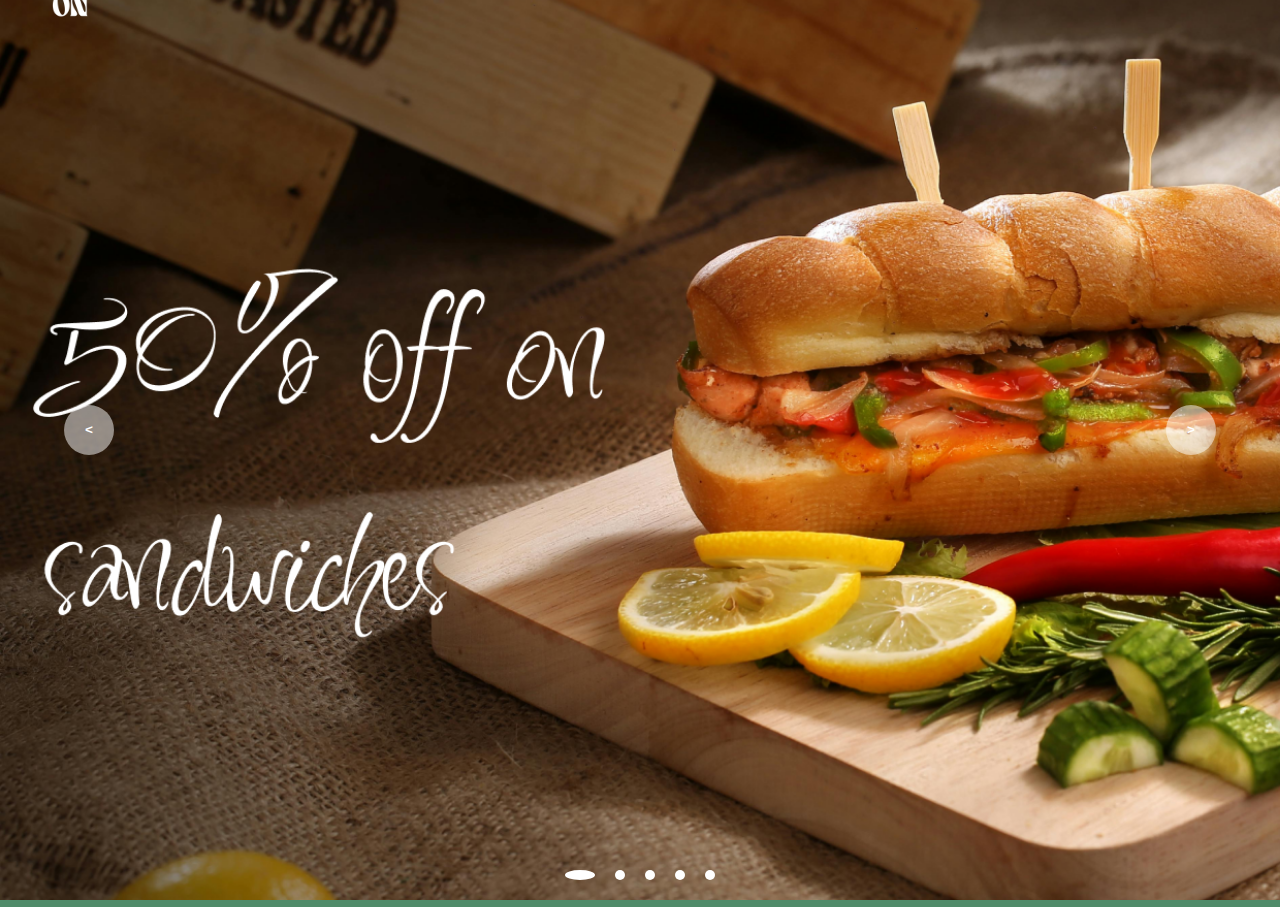
<file: index.html>
<!DOCTYPE html>
<html lang="en">
<head>
    <meta charset="UTF-8">
    <meta http-equiv="X-UA-Compatible" content="IE=edge">
    <meta name="viewport" content="width=device-width, initial-scale=1.0">
    <title>Cafe On</title>
    <link rel="stylesheet" href="indxstyle.css">
    <link rel="stylesheet" href="https://cdn.jsdelivr.net/npm/bootstrap@4.6.2/dist/css/bootstrap.min.css" integrity="sha384-xOolHFLEh07PJGoPkLv1IbcEPTNtaed2xpHsD9ESMhqIYd0nLMwNLD69Npy4HI+N" crossorigin="anonymous">
    <script src="https://cdn.jsdelivr.net/npm/jquery@3.5.1/dist/jquery.slim.min.js" integrity="sha384-DfXdz2htPH0lsSSs5nCTpuj/zy4C+OGpamoFVy38MVBnE+IbbVYUew+OrCXaRkfj" crossorigin="anonymous"></script>
    <script src="https://cdn.jsdelivr.net/npm/bootstrap@4.6.2/dist/js/bootstrap.bundle.min.js" integrity="sha384-Fy6S3B9q64WdZWQUiU+q4/2Lc9npb8tCaSX9FK7E8HnRr0Jz8D6OP9dO5Vg3Q9ct" crossorigin="anonymous"></script>
</head>
<body>
    <header>
        <figure class="logo">
            <a href="index.html" >
            <img src="cafeon-logo.png" alt="Cafe On Logo">
        </a>
        </figure>
        <nav class="main-nav">
            <ul>
                <li><a href="index.html">HOME</a></li>
                <li><a href="startorder.html">START ORDER</a></li>
                <li><a href="about.html">ABOUT</a></li>
            </ul>
            <div class="button-container">
                <div class="signin-btn">
                    <a href="signup.html"><button>SIGN UP</button></a>
                </div>
                <div class="login-btn">
                    <a href="login.html"><button>LOGIN</button></a>
                </div>
            </div>
        </nav>
    </header>

    <div class="slider">
        <div class="list">
            <div class="item">
                <img src="swhome.png" alt="Smoothie">
            </div>
            <div class="item">
                <img src="icecreamhome.png" alt="Ice Cream">
            </div>
            <div class="item">
                <img src="juicehome.png" alt="Juice">
            </div>
            <div class="item">
                <img src="primehome.png" alt="Prime Drink">
            </div>
            <div class="item">
                <img src="expresohome.png" alt="Espresso">
            </div>
        </div>
        <div class="buttons">
            <button id="prev"><</button>
            <button id="next">></button>
        </div>
        <ul class="dots">
            <li class="active"></li>
            <li></li>
            <li></li>
            <li></li>
            <li></li>
        </ul>
    </div>

    <script src="homeslider.js"></script>
</body>
</html>
</file>
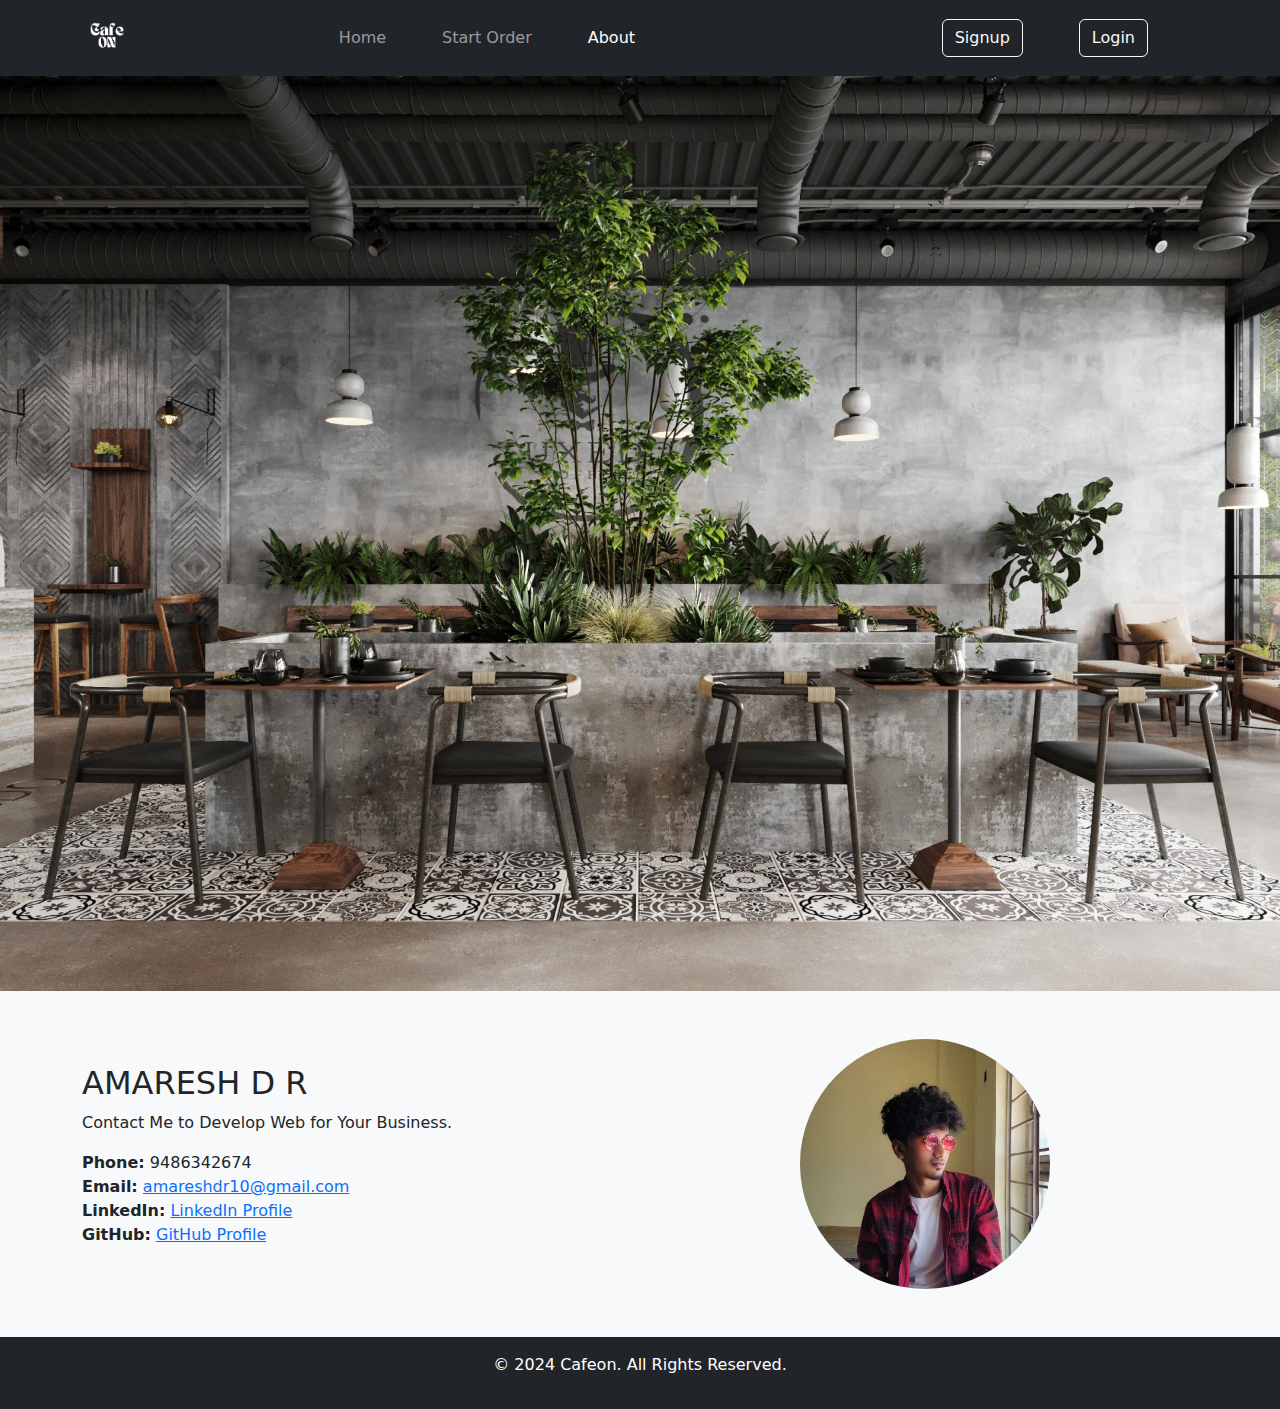
<file: about.html>
<!DOCTYPE html>
<html lang="en">
<head>
    <meta charset="UTF-8">
    <meta name="viewport" content="width=device-width, initial-scale=1.0">
    <title>About - Cafeon</title>
    <link href="https://cdn.jsdelivr.net/npm/bootstrap@5.3.0-alpha1/dist/css/bootstrap.min.css" rel="stylesheet">
    <link rel="stylesheet" href="about.css">
</head>
<body>

    <!-- Navbar -->
    <nav class="navbar navbar-expand-lg navbar-dark bg-dark">
        <div class="container">
            <a class="navbar-brand" href="index.html"><img src="cafeon-logo.png" alt="Cafeon Logo" height="50"></a>
            <button class="navbar-toggler" type="button" data-bs-toggle="collapse" data-bs-target="#navbarNav" aria-controls="navbarNav" aria-expanded="false" aria-label="Toggle navigation">
                <span class="navbar-toggler-icon"></span>
            </button>
            
            <!-- Centered Navbar Links with Space -->
            <div class="collapse navbar-collapse justify-content-center me-auto" id="navbarNav">
                <ul class="navbar-nav">
                    <li class="nav-item">
                        <a class="nav-link" href="index.html">Home</a>
                    </li>
                    <li class="nav-item">
                        <a class="nav-link" href="startorder.html">Start Order</a>
                    </li>
                    <li class="nav-item">
                        <a class="nav-link active" href="about.html">About</a>
                    </li>
                </ul>
            </div>

            <!-- Right-aligned Signup & Login Buttons with Spacing -->
            <div class="collapse navbar-collapse justify-content-end" id="navbarNav">
                <ul class="navbar-nav">
                    <li class="nav-item">
                        <a class="btn btn-outline-light me-3" href="signup.html">Signup</a> <!-- Add margin-end here -->
                    </li>
                    <li class="nav-item">
                        <a class="btn btn-outline-light" href="login.html">Login</a>
                    </li>
                </ul>
            </div>
        </div>
    </nav>

    <!-- About Section -->
    <section class="about-section">
        <div class="container-fluid p-0">
            <img src="About background.jpg" alt="About Cafeon" class="img-fluid w-100">
        </div>
    </section>

    <!-- Info Section -->
    <section class="info-section py-5 bg-light">
        <div class="container">
            <div class="row align-items-center">
                <div class="col-md-6">
                    <h2>AMARESH D R</h2>
                    <p>Contact Me to Develop Web for Your Business.</p>
                    <ul class="list-unstyled">
                        <li><strong>Phone:</strong> 9486342674</li>
                        <li><strong>Email:</strong> <a href="mailto:amareshdr10@gmail.com">amareshdr10@gmail.com</a></li>
                        <li><strong>LinkedIn:</strong> <a href="https://linkedin.com/in/amaresh-d-r-9865b3324">LinkedIn Profile</a></li>
                        <li><strong>GitHub:</strong> <a href="https://github.com/settings/profile">GitHub Profile</a></li>
                    </ul>
                </div>
                <div class="col-md-6 text-center">
                    <img src="Amaresh's Photo.jpg" alt="Amaresh D R" class="img-fluid rounded-circle" style="height: 250px; width: 250px; object-fit: cover;">
                </div>
            </div>
        </div>
    </section>

    <!-- Footer -->
    <footer class="bg-dark text-white text-center py-3">
        <p>© 2024 Cafeon. All Rights Reserved.</p>
    </footer>

    <script src="https://cdn.jsdelivr.net/npm/bootstrap@5.3.0-alpha1/dist/js/bootstrap.bundle.min.js"></script>
</body>
</html>
</file>
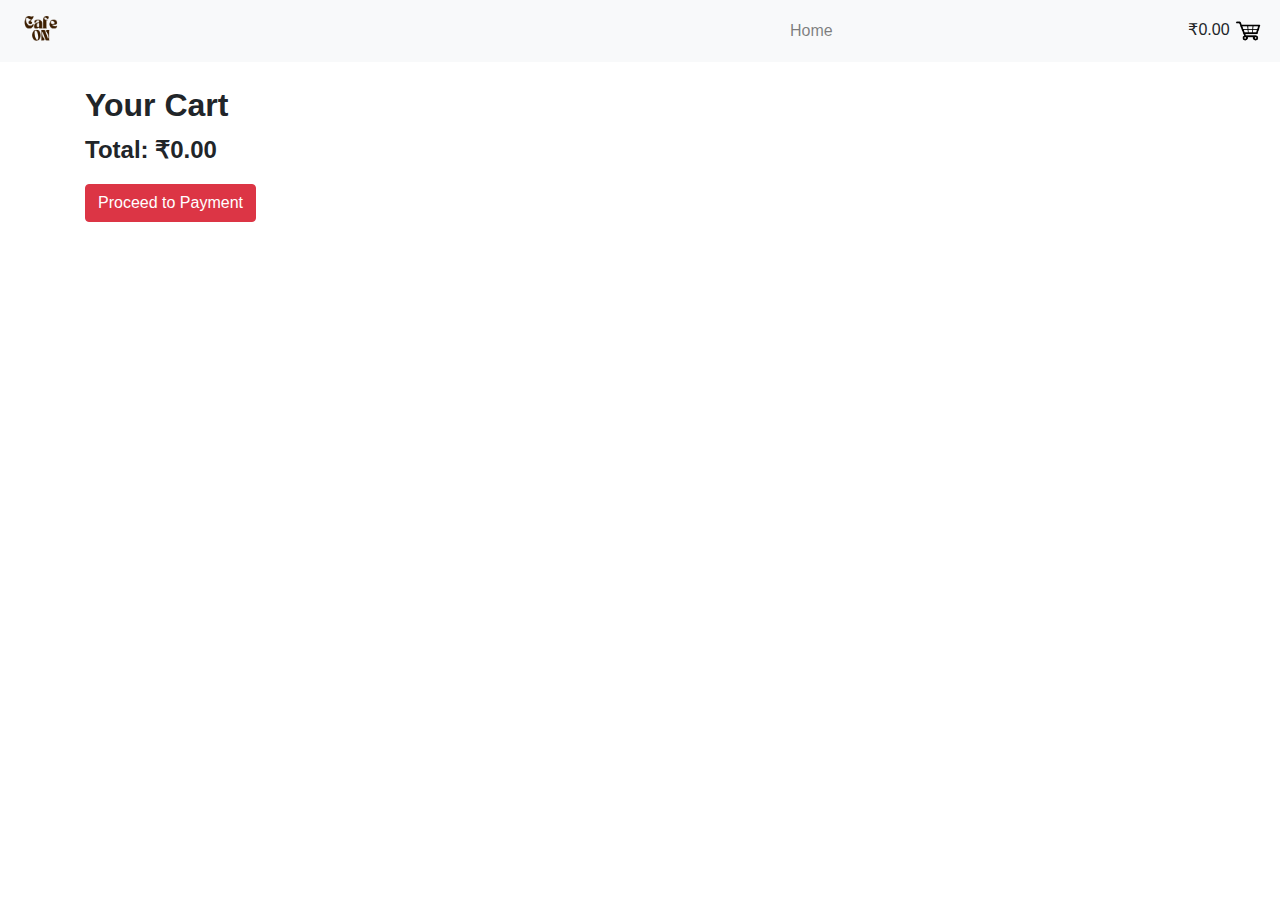
<file: cart.html>
<!DOCTYPE html>
<html lang="en">
<head>
    <meta charset="UTF-8">
    <meta name="viewport" content="width=device-width, initial-scale=1.0">
    <title>Cafeon Cart</title>
    <link rel="stylesheet" href="https://stackpath.bootstrapcdn.com/bootstrap/4.5.2/css/bootstrap.min.css">
    <script src="https://code.jquery.com/jquery-3.5.1.min.js"></script>
    <link rel="stylesheet" href="cart.css">
    <style>
        .cart-item {
            margin-bottom: 20px;
            border: 1px solid #ddd;
            padding: 10px;
            border-radius: 5px;
            display: flex;
            align-items: center;
        }
        .cart-item img {
            width: 100px; /* Set a fixed width for the product images */
            height: auto; /* Maintain aspect ratio */
            margin-right: 20px;
        }
        .total {
            font-weight: bold;
            font-size: 1.5em;
        }
    </style>
</head>
<body>

<nav class="navbar navbar-expand-lg navbar-light bg-light">
    <a class="navbar-brand" href="index.html">
        <img src="cafeon-logo 2.png" alt="Cafeon Logo" style="width: 50px;">
    </a>
    <ul class="navbar-nav mr-auto">
        <li class="nav-item">
            <a class="nav-link" href="index.html">Home</a>
        </li>
    </ul>
    <div>
        <span id="cartTotal">₹0.00</span>
        <a href="cart.html">
            <img src="Cart.png" alt="Cart" style="width: 30px;">
        </a>
    </div>
</nav>

<div class="container mt-4">
    <h2 class="font-weight-bold">Your Cart</h2>
    <div id="cartItems"></div>
    <div class="total" id="totalCost">Total: ₹0.00</div>
    <button class="btn btn-danger mt-3" id="paymentButton">Proceed to Payment</button>
</div>

<script>
$(document).ready(function() {
    // Get cart items from localStorage
    var cartItems = JSON.parse(localStorage.getItem("cartItems")) || [];
    var total = 0;

    // Display cart items
    cartItems.forEach(function(item) {
        var itemHtml = `
            <div class="cart-item">
                <img src="${item.images}" alt="${item.name}">
                <div>
                    <h5>${item.name}</h5>
                    <p>Price: ₹${item.price}</p>
                </div>
            </div>
        `;
        $("#cartItems").append(itemHtml);
        total += parseFloat(item.price);
    });

    // Update total cost display
    $("#totalCost").text("Total: ₹" + total.toFixed(2));

    // Handle payment button click
    $("#paymentButton").click(function() {
        // Redirect to payment page (change 'payment.html' to your actual payment page)
        window.location.href = "payment.html";
    });
});
</script>

</body>
</html>
</file>
<file: indxstyle.css>
@import url('https://fonts.googleapis.com/css2?family=Aboreto&display=swap');
@import url('https://fonts.googleapis.com/css2?family=Poppins:ital,wght@0,100;0,200;0,300;0,400;0,500;0,600;0,700;0,800;0,900;1,100;1,200;1,300;1,400;1,500;1,600;1,700;1,800;1,900&display=swap');

body {
    font-family: 'Poppins', sans-serif;
    margin: 0;
    font-size: 16px;
    background-color: #4f8b69;
}

* {
    box-sizing: border-box;
    margin: 0;
    padding: 0;
    text-decoration: none;
    list-style: none;
}

header {
    display: flex;
    justify-content: space-between;
    align-items: center;
    padding: 0 20px;
    height: 0px;
    position: relative;
    z-index: 10;
    border-bottom: 1px solid var(--border-color);
    background-color: #333; /* Optional: Gives it a header background */
}

header .logo img {
    width: 100px; /* Adjust the size as needed */
    height: auto;
}

header nav {
    display: flex;
    align-items: center;
    gap: 250px; /* Space between the nav items */
    margin-left: 500px;
    margin-top: -80px;
}

header nav ul {
    display: flex;
    align-items: center;
    gap: 150px; /* Space between links */
}

header nav ul li a {
    color: #fff;
    font-weight: 400;
    font-size: 16px;
}

header .button-container {
    display: flex;
    gap: 20px;
}

header .signin-btn button,
header .login-btn button {
    background-color: transparent;
    color: #fff;
    padding: 10px 20px;
    font-size: 16px;
    font-weight: 500;
    border: 1px solid #fff;
    cursor: pointer;
    border-radius: 5px;
    transition: background-color 0.3s ease, color 0.3s ease;
}

header .signin-btn button:hover,
header .login-btn button:hover {
    background-color: #fff;
    color: #333;
}

.slider {
    width: 100%;
    max-width: 100vw;
    height: 500px;
    overflow: hidden;
}

.slider .list {
    position: absolute;
    width: max-content;
    height: 100%;
    left: 0;
    top: 0;
    display: flex;
    transition: 1s;
}

.slider .list img {
    width: 100%;
    height: 100%;
    object-fit: cover;
}

.slider .buttons {
    position: absolute;
    top: 45%;
    left: 5%;
    width: 90%;
    display: flex;
    justify-content: space-between;
}

.slider .buttons button {
    width: 50px;
    height: 50px;
    border-radius: 50%;
    background-color: rgba(255, 255, 255, 0.5);
    color: #fff;
    border: none;
    font-family: monospace;
    font-weight: bold;
}

.slider .dots {
    position: absolute;
    bottom: 10px;
    left: 0;
    width: 100%;
    display: flex;
    justify-content: center;
}

.slider .dots li {
    width: 10px;
    height: 10px;
    background-color: #fff;
    margin: 10px;
    border-radius: 50%;
    transition: width 0.5s;
}

.slider .dots li.active {
    width: 30px;
}

@media screen and (max-width: 768px) {
    .slider {
        height: 400px;
    }
}
</file>
<file: about.css>
.navbar-nav {
    margin-right: 50px; /* Adds space between the navbar links and the Signup/Login buttons */
}


.navbar ul{
    margin-left: 150px;
    gap:40px
}
</file>
<file: cart.css>
*cartItems{
    width: 50%;
}
.navbar ul{
    margin-left: 700px;
}
</file>
